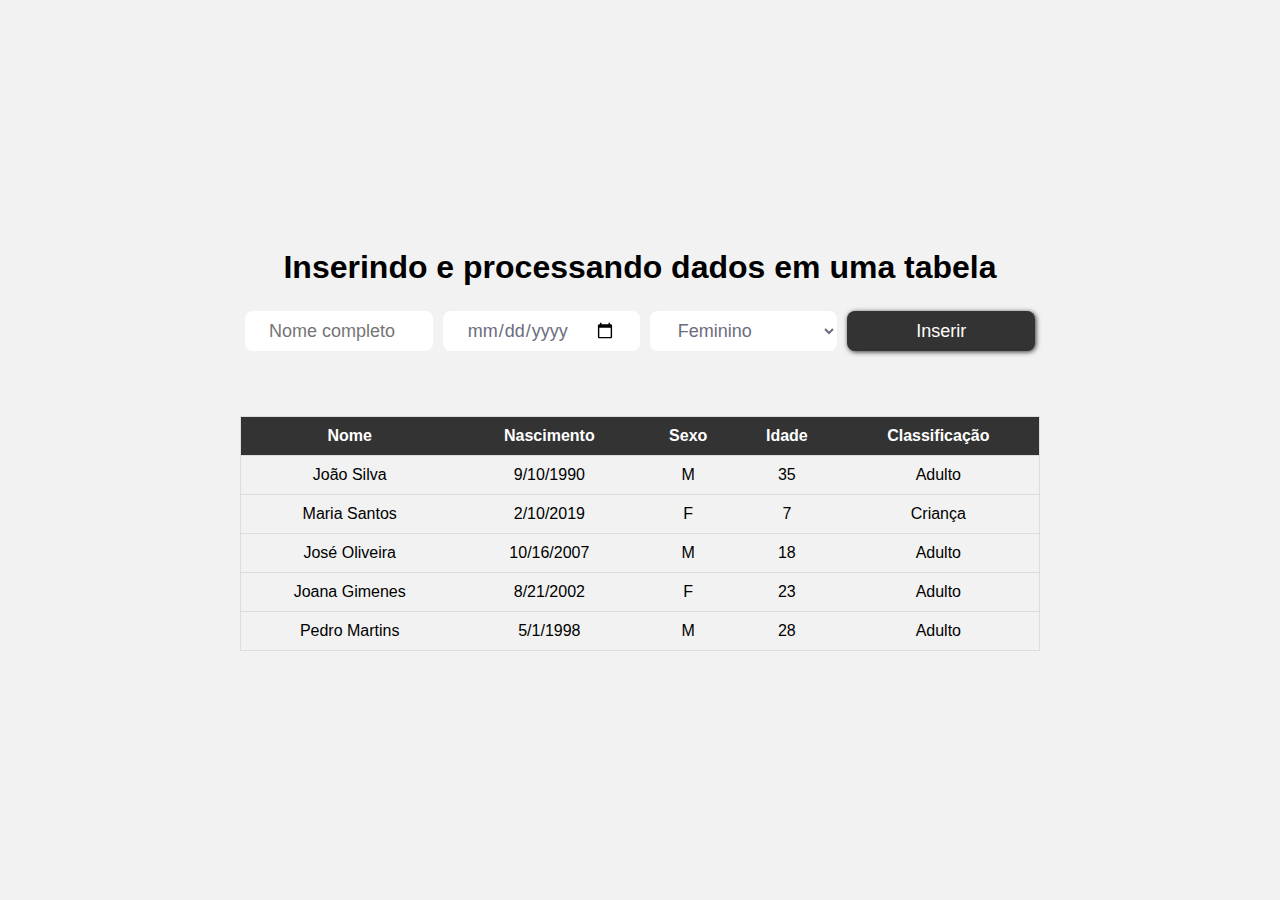
<file: idades/index.html>
<!DOCTYPE html>
<html lang="en">

<head>
    <meta charset="UTF-8">
    <meta name="viewport" content="width=device-width, initial-scale=1.0">
    <link rel="stylesheet" href="style.css">
    <title>Orientação a Objetos</title>
</head>

<body onload="atualizaTabela()">
    <header>
        <h1>Inserindo e processando dados em uma tabela</h1>
        <form id="novaPessoa">
            <input type="text" name="nome" placeholder="Nome completo" required>
            <input type="date" name="nascimento" required>
            <select name="sexo">
                <option value="F">Feminino</option>
                <option value="M">Masculino</option>
            </select>
            <input type="submit" value="Inserir">
        </form>
    </header>
    <main>
        <table>
            <thead>
                <tr>
                    <th>Nome</th>
                    <th>Nascimento</th>
                    <th>Sexo</th>
                    <th>Idade</th>
                    <th>Classificação</th>
                </tr>
            </thead>
            <tbody id="corpoTabela"></tbody>
        </table>
    </main>
</body>
<script src="pessoas.js"></script>

</html>
</file>
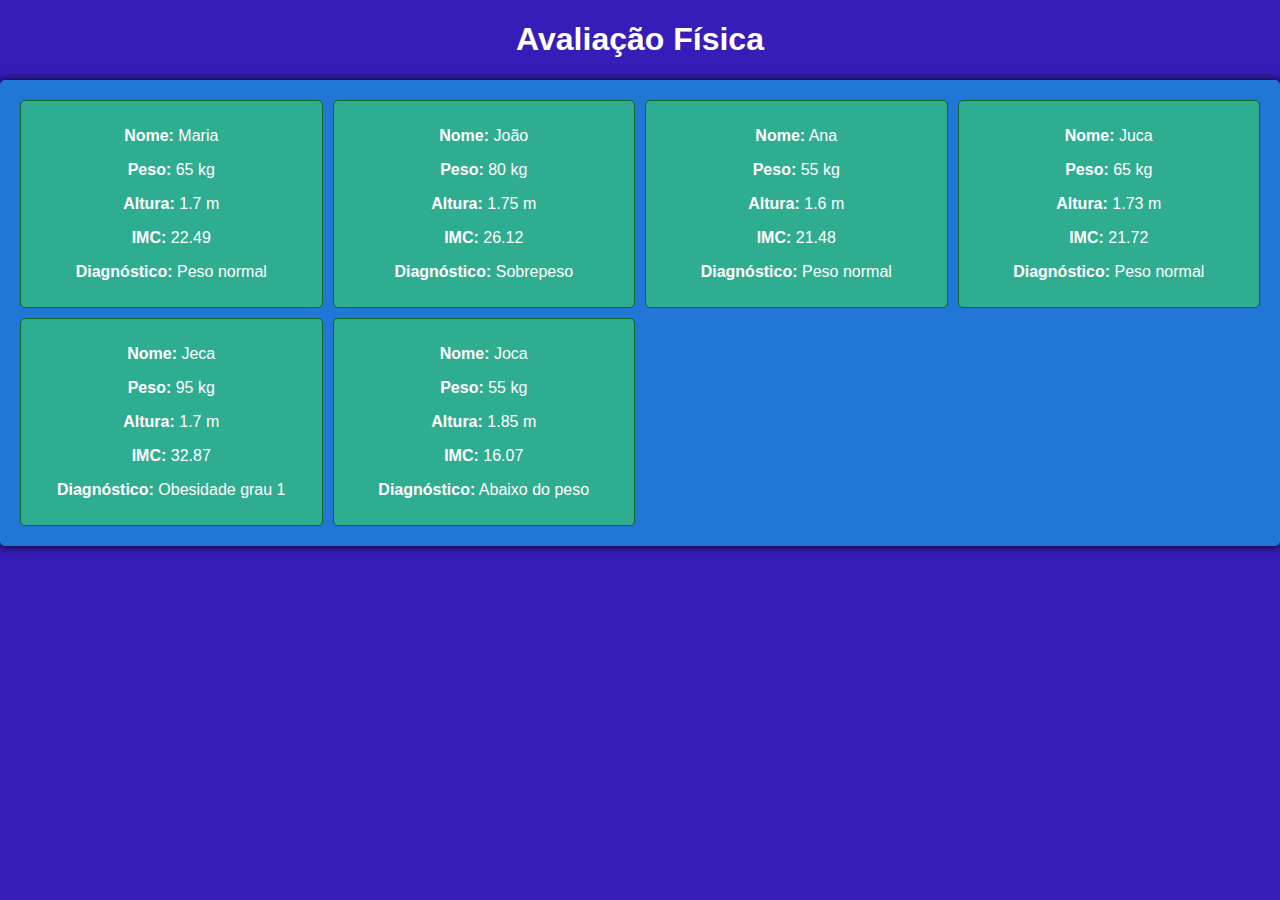
<file: IMC/index.html>
<!DOCTYPE html>
<html lang="en">
<head>
    <meta charset="UTF-8">
    <meta name="viewport" content="width=device-width, initial-scale=1.0">
    <title>Avaliação Física</title>
    <link rel="stylesheet" href="style.css">
</head>
<body>
    <header>
        <center><h1>Avaliação Física</h1></center>
    </header>
    <main id="pacientes" class="container">
    </main>
    <script src="imc.js"></script>
</body>
</html>
</file>
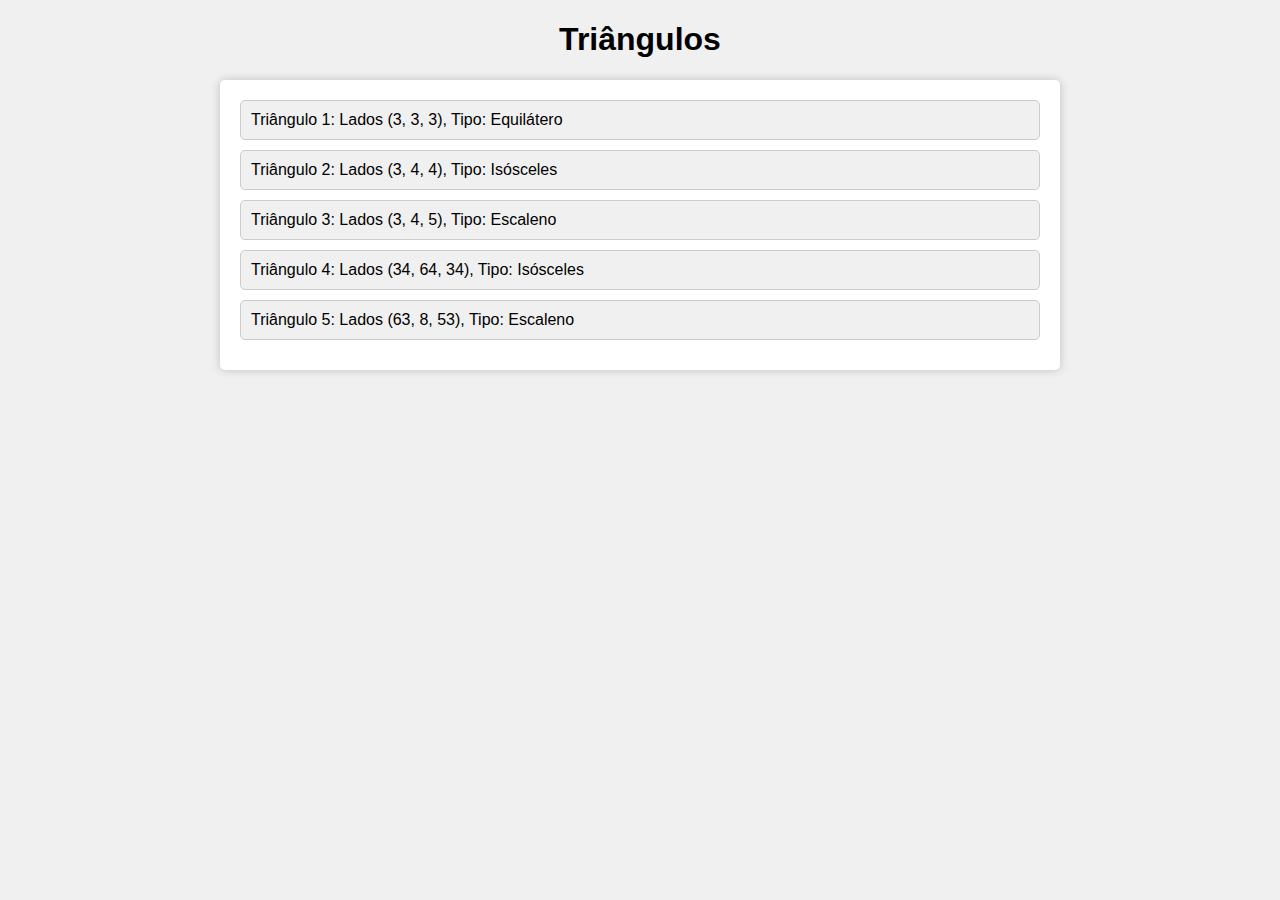
<file: triangulos/index.html>
<!DOCTYPE html>
<html lang="en">
<head>
    <meta charset="UTF-8">
    <meta name="viewport" content="width=device-width, initial-scale=1.0">
    <title>Triângulos</title>
    <link rel="stylesheet" href="style.css">
</head>
<body>
    <header>
        <center><h1>Triângulos</h1></center>
    </header>
    <main id="triangulos"></main>
    <script src="triangulos.js"></script>
</body>
</html>
</file>
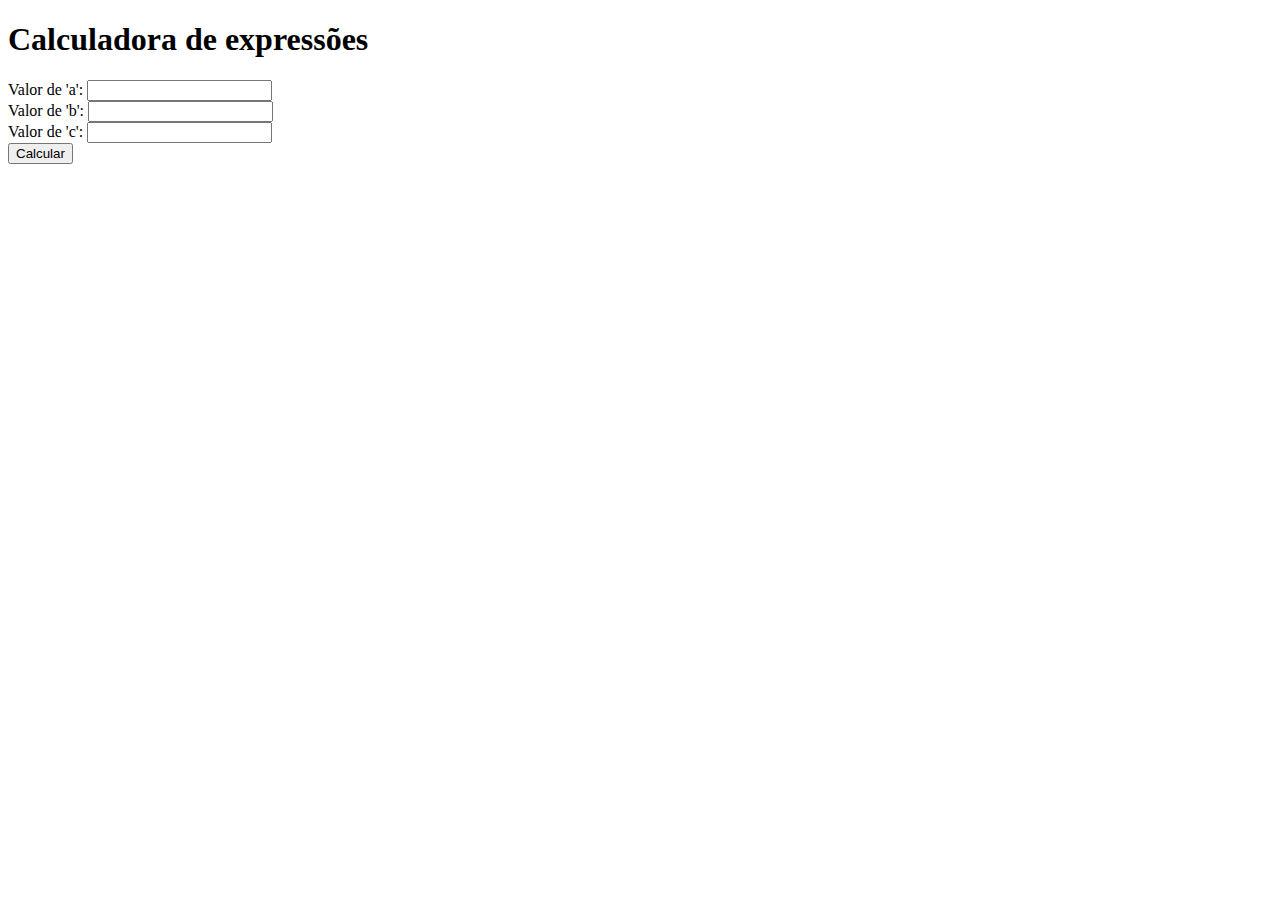
<file: lista-1-javascript/index1.html>
<!DOCTYPE html>
<html lang="en">
<head>
    <meta charset="UTF-8">
    <meta name="viewport" content="width=device-width, initial-scale=1.0">
    <title>Calculadora de expressões</title>
</head>
<body>
    <h1>Calculadora de expressões</h1>
    
    <form id="calculadoraForm">
        <label for="a">Valor de 'a':</label>
        <input type="text" id="a" required><br>

        <label for="b">Valor de 'b':</label>
        <input type="text" id="b" required><br>

        <label for="c">Valor de 'c':</label>
        <input type="text" id="c" required><br>

        <button type="button" onclick="calcularExpressao()">Calcular</button>
    </form>

    <p id="resultado"></p>

    <script>
        function calcularExpressao() {
            let a = parseFloat(document.getElementById("a").value);
            let b = parseFloat(document.getElementById("b").value);
            let c = parseFloat(document.getElementById("c").value);

            if (c !== 0) {
                let resultado = (a + b) / c;

                document.getElementById("resultado").textContent = `O resultado de (${a} + ${b}) / ${c} é igual a ${resultado}`;
            } else {
                document.getElementById("resultado").textContent = "Erro: A divisão por zero não é permitida.";
            }
        }
    </script>
</body>
</html>
</file>
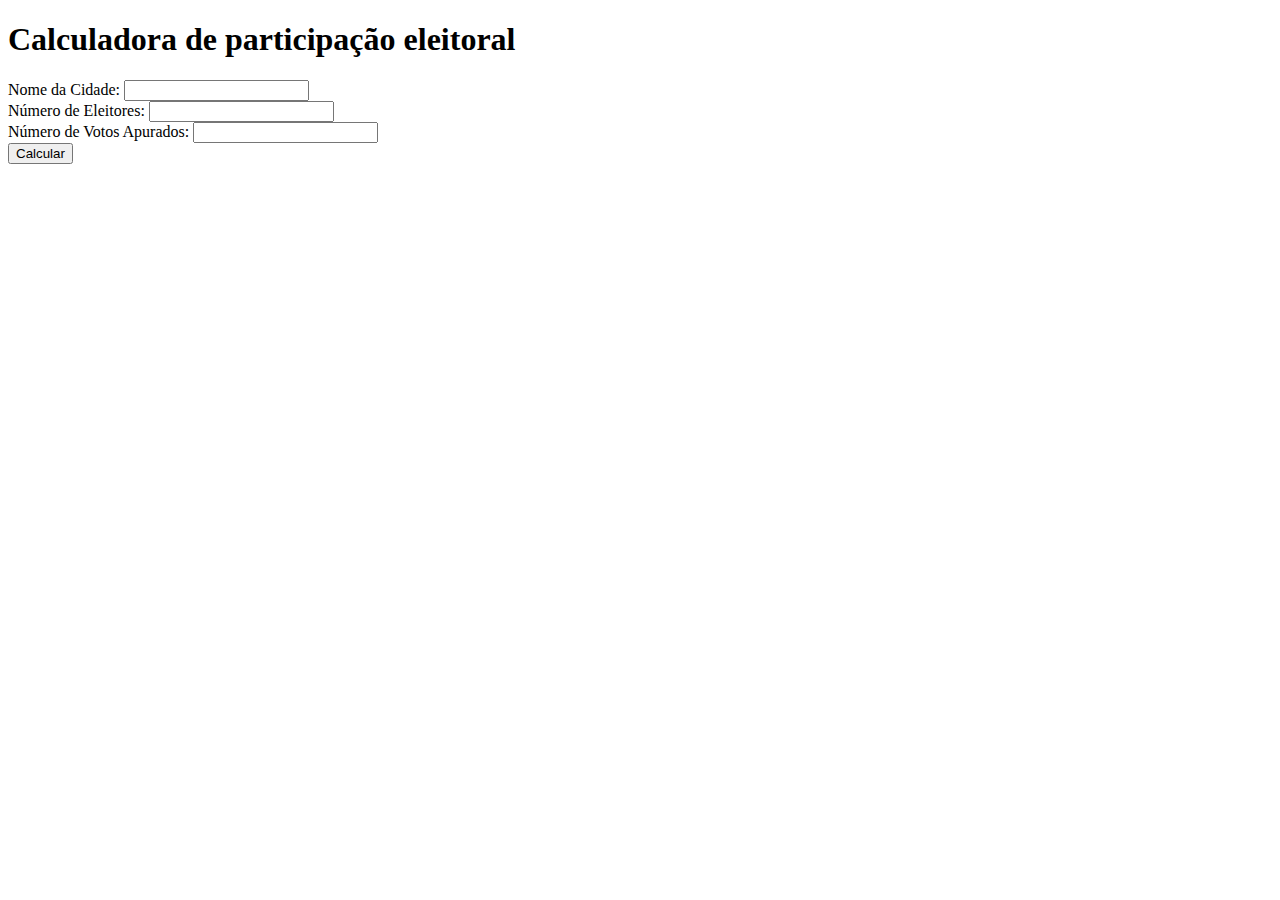
<file: lista-1-javascript/index10.html>
<!DOCTYPE html>
<html lang="en">
<head>
    <meta charset="UTF-8">
    <meta name="viewport" content="width=device-width, initial-scale=1.0">
    <title>Calculadora participação eleitoral</title>
</head>
<body>
    <h1>Calculadora de participação eleitoral</h1>
    
    <form id="eleicaoForm">
        <label for="cidade">Nome da Cidade:</label>
        <input type="text" id="cidade" required><br>

        <label for="eleitores">Número de Eleitores:</label>
        <input type="number" id="eleitores" required><br>

        <label for="votos">Número de Votos Apurados:</label>
        <input type="number" id="votos" required><br>

        <button type="button" onclick="calcularParticipacao()">Calcular</button>
    </form>

    <p id="resultado"></p>

    <script src="votos.js"></script>
</body>
</html>
</file>
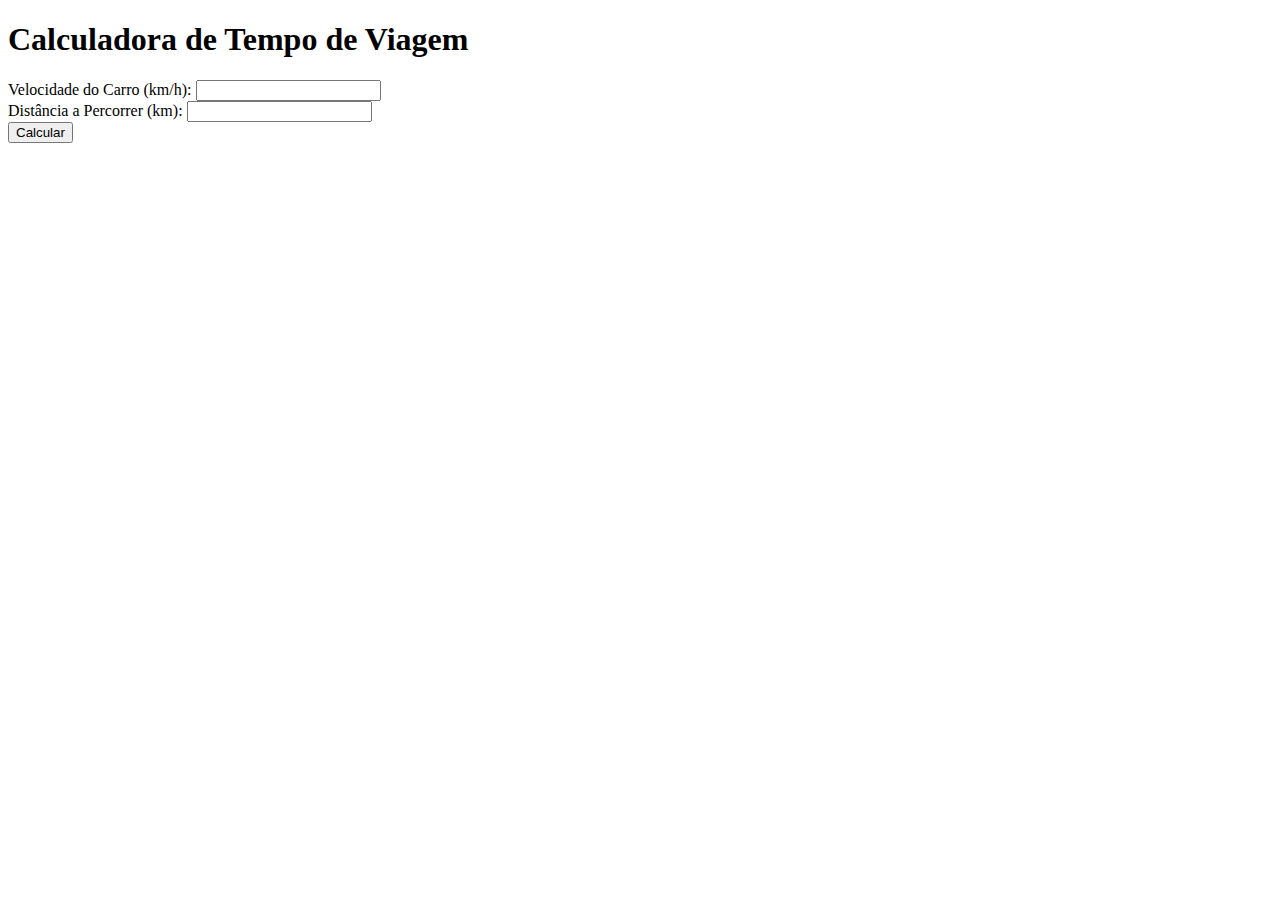
<file: lista-1-javascript/index2.html>
<!DOCTYPE html>
<html lang="en">
<head>
    <meta charset="UTF-8">
    <meta name="viewport" content="width=device-width, initial-scale=1.0">
    <title>Tempo de Viagem</title>
</head>
<body>
    <h1>Calculadora de Tempo de Viagem</h1>
    
    <form id="calculadoraForm">
        <label for="velocidade">Velocidade do Carro (km/h):</label>
        <input type="text" id="velocidade" required><br>

        <label for="distancia">Distância a Percorrer (km):</label>
        <input type="text" id="distancia" required><br>

        <button type="button" onclick="calcularTempoViagem()">Calcular</button>
    </form>

    <p id="resultado"></p>

    <script src="tempoviajem.js"></script>
</body>
</html>
</file>
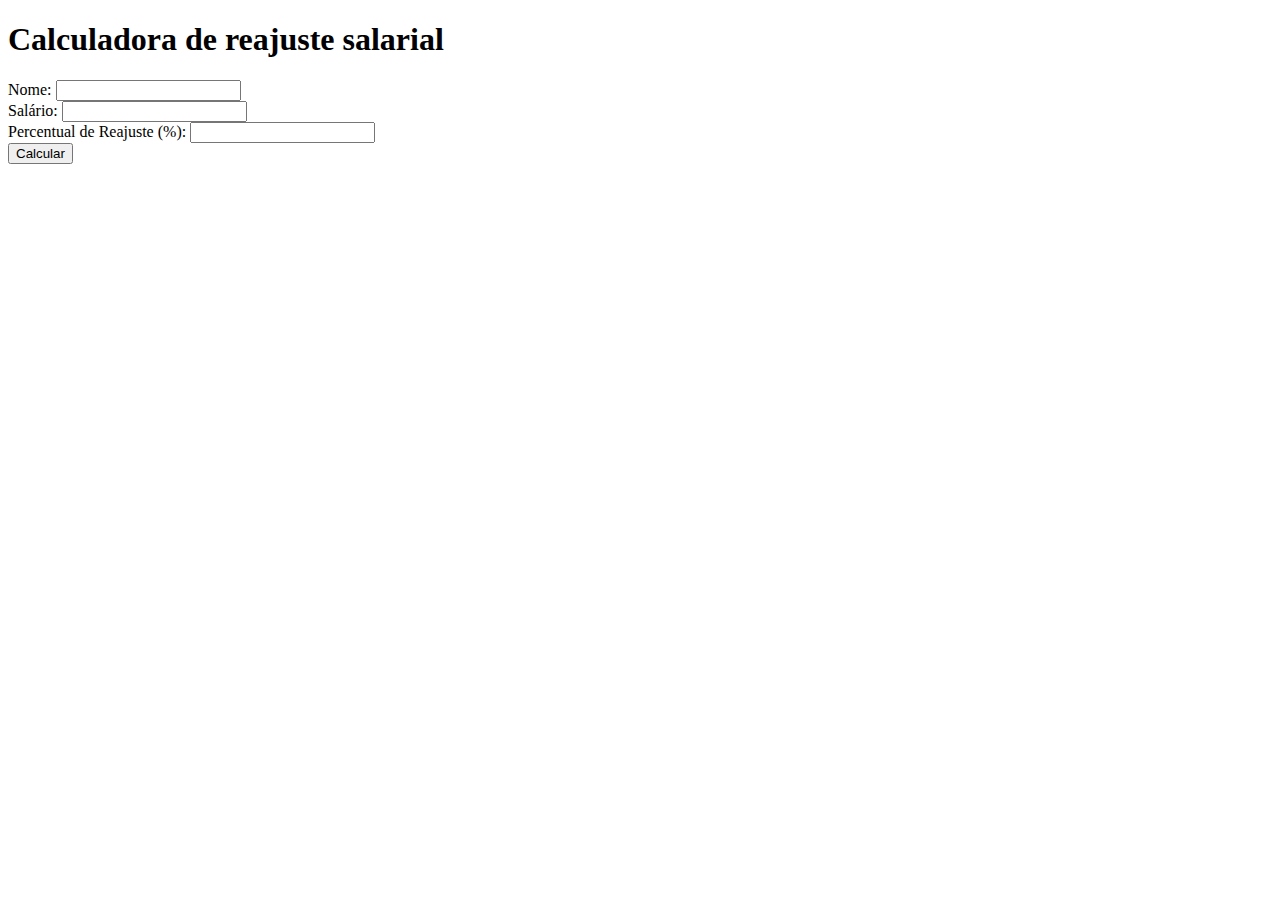
<file: lista-1-javascript/index3.html>
<!DOCTYPE html>
<html lang="en">
<head>
    <meta charset="UTF-8">
    <meta name="viewport" content="width=device-width, initial-scale=1.0">
    <title>Calculadora de reajuste</title>
</head>
<body>
    <h1>Calculadora de reajuste salarial</h1>
    
    <form id="reajusteForm">
        <label for="nome">Nome:</label>
        <input type="text" id="nome" required><br>

        <label for="salario">Salário:</label>
        <input type="text" id="salario" required><br>

        <label for="percentual">Percentual de Reajuste (%):</label>
        <input type="text" id="percentual" required><br>

        <button type="button" onclick="calcularReajuste()">Calcular</button>
    </form>

    <p id="resultado"></p>

    <script src="reajuste.js"></script>
</body>
</html>
</file>
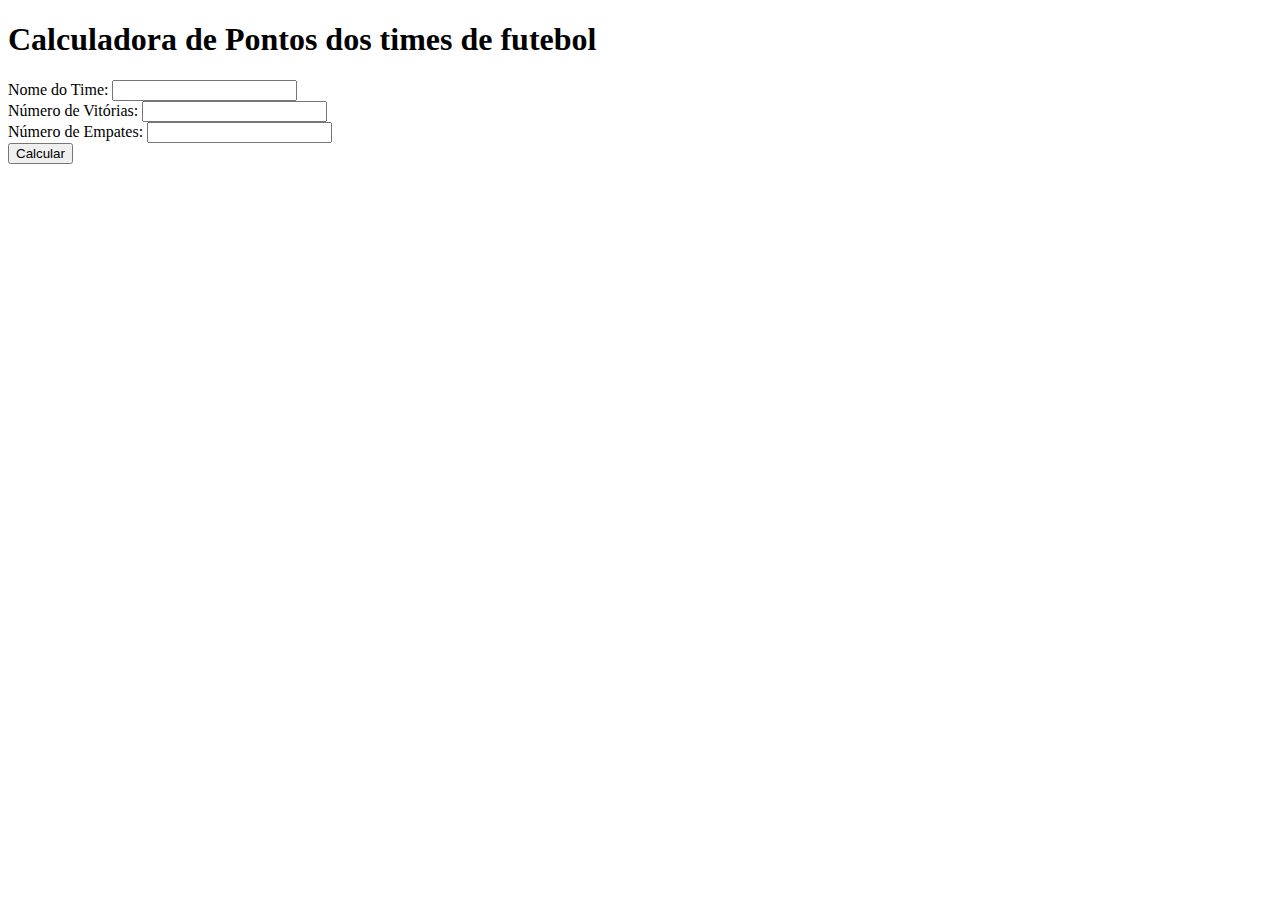
<file: lista-1-javascript/index4.html>
<!DOCTYPE html>
<html lang="en">
<head>
    <meta charset="UTF-8">
    <meta name="viewport" content="width=device-width, initial-scale=1.0">
    <title>Calculadora de pontos de um time</title>
</head>
<body>
    <h1>Calculadora de Pontos dos times de futebol</h1>
    
    <form id="pontosForm">
        <label for="nomeTime">Nome do Time:</label>
        <input type="text" id="nomeTime" required><br>

        <label for="vitorias">Número de Vitórias:</label>
        <input type="text" id="vitorias" required><br>

        <label for="empates">Número de Empates:</label>
        <input type="text" id="empates" required><br>

        <button type="button" onclick="calcularPontos()">Calcular</button>
    </form>

    <p id="resultado"></p>

    <script src="times.js"></script>
</body>
</html>
</file>
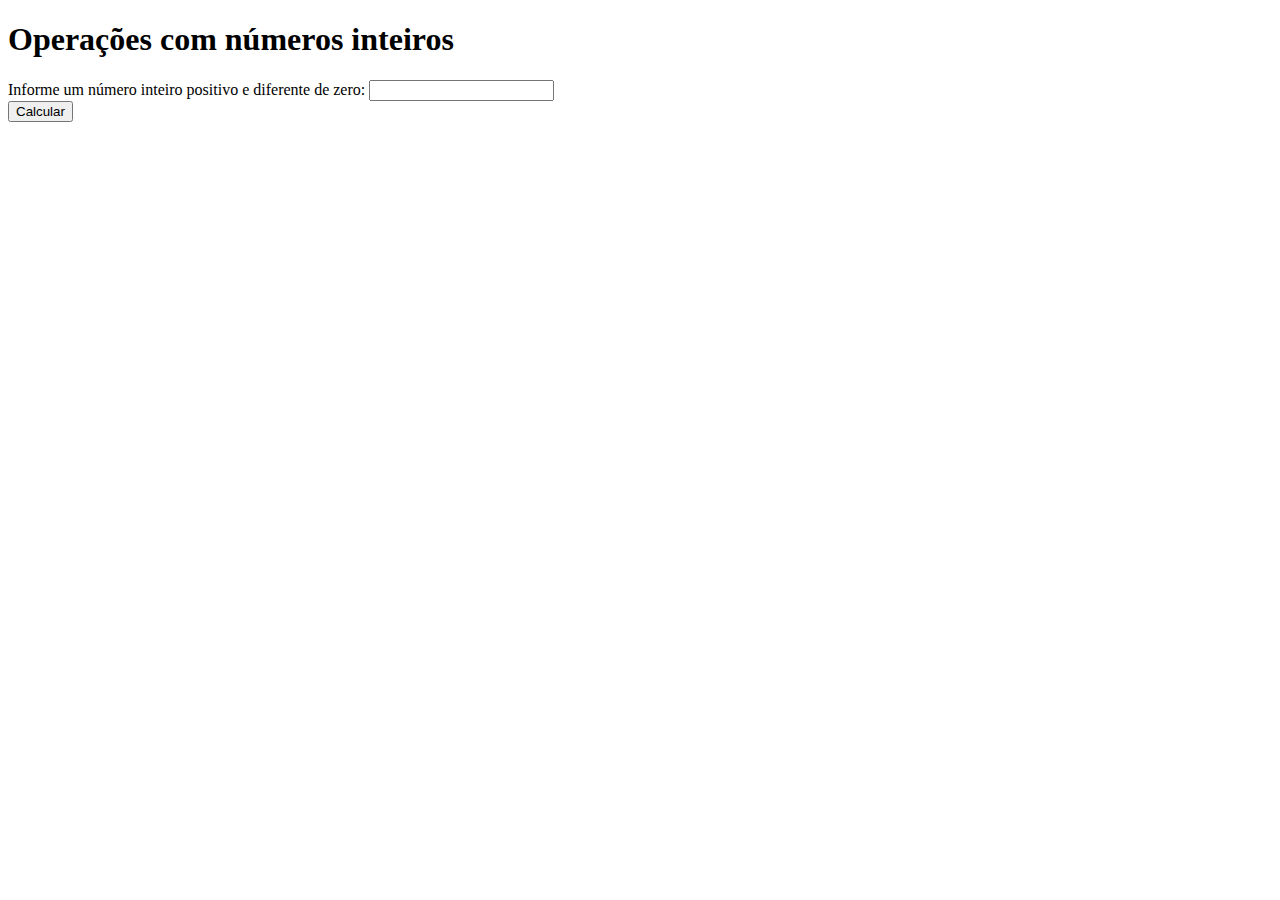
<file: lista-1-javascript/index5.html>
<!DOCTYPE html>
<html lang="en">
<head>
    <meta charset="UTF-8">
    <meta name="viewport" content="width=device-width, initial-scale=1.0">
    <title>Operações com números inteiros</title>
</head>
<body>
    <h1>Operações com números inteiros</h1>
    
    <form id="numeroForm">
        <label for="numero">Informe um número inteiro positivo e diferente de zero:</label>
        <input type="number" id="numero" required><br>

        <button type="button" onclick="realizarOperacoes()">Calcular</button>
    </form>

    <p id="resultado"></p>

    <script src="numInteiros.js"></script>
</body>
</html>
</file>
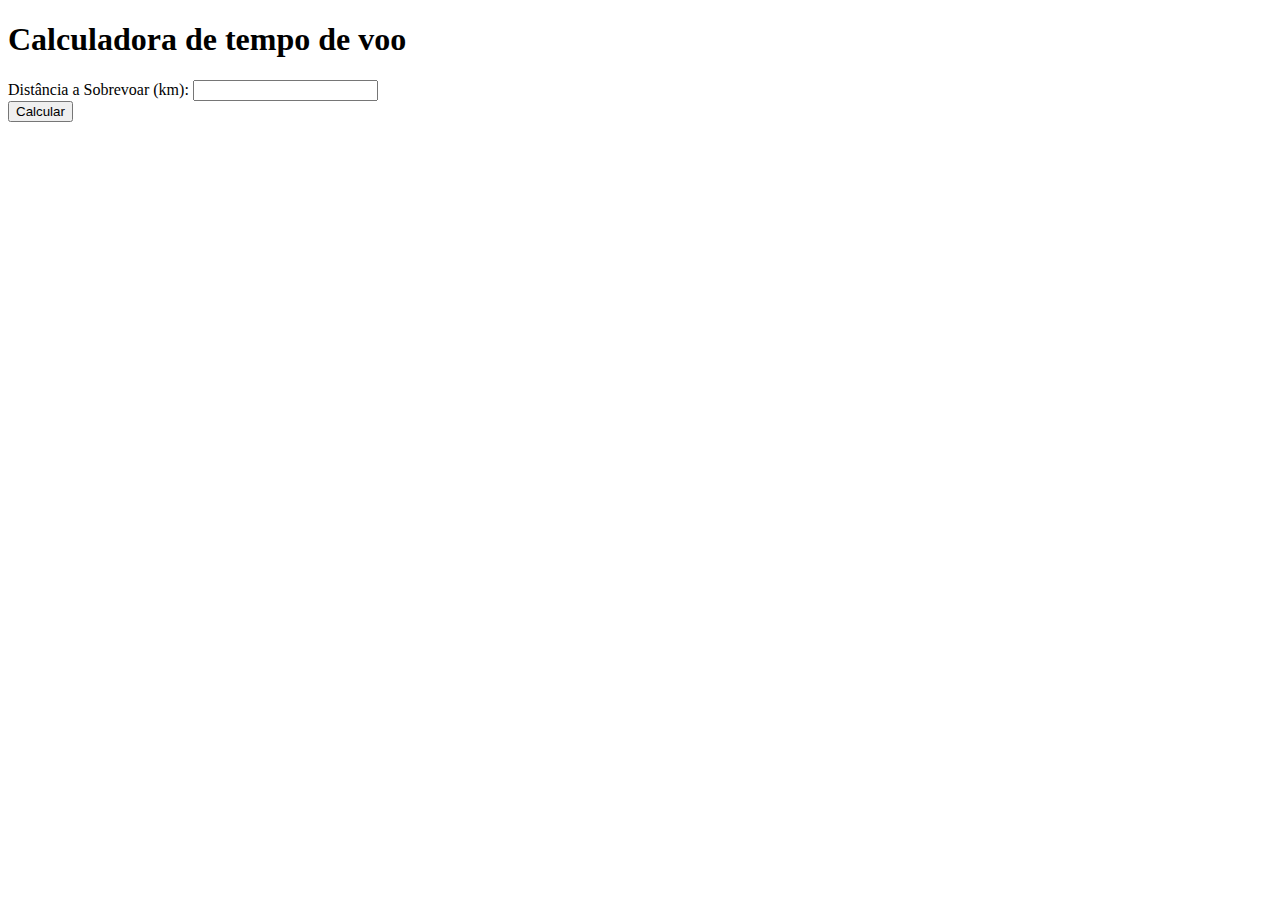
<file: lista-1-javascript/index6.html>
<!DOCTYPE html>
<html lang="en">
<head>
    <meta charset="UTF-8">
    <meta name="viewport" content="width=device-width, initial-scale=1.0">
    <title>Calculadora tempo de voo</title>
</head>
<body>
    <h1>Calculadora de tempo de voo</h1>
    
    <form id="vooForm">
        <label for="distancia">Distância a Sobrevoar (km):</label>
        <input type="number" id="distancia" required><br>

        <button type="button" onclick="calcularTempoVoo()">Calcular</button>
    </form>

    <p id="resultado"></p>

    <script src="tempoVoo.js"></script>
</body>
</html>
</file>
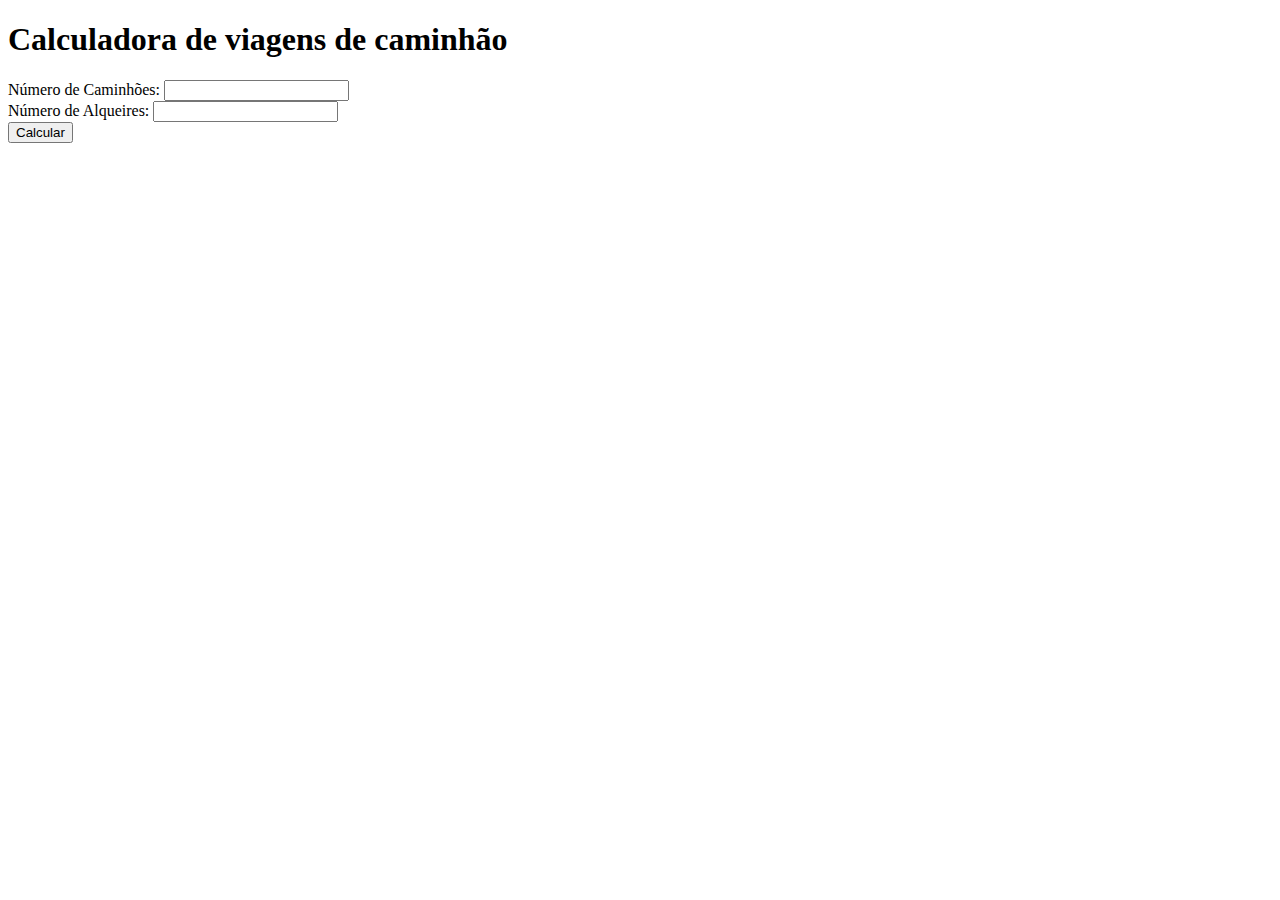
<file: lista-1-javascript/index7.html>
<!DOCTYPE html>
<html lang="en">
<head>
    <meta charset="UTF-8">
    <meta name="viewport" content="width=device-width, initial-scale=1.0">
    <title>Calculadora viagens</title>
</head>
<body>
    <h1>Calculadora de viagens de caminhão</h1>
    
    <form id="viagemForm">
        <label for="caminhoes">Número de Caminhões:</label>
        <input type="number" id="caminhoes" required><br>

        <label for="alqueires">Número de Alqueires:</label>
        <input type="number" id="alqueires" required><br>

        <button type="button" onclick="calcularViagens()">Calcular</button>
    </form>

    <p id="resultado"></p>

    <script src="viagens.js"></script>
</body>
</html>
</file>
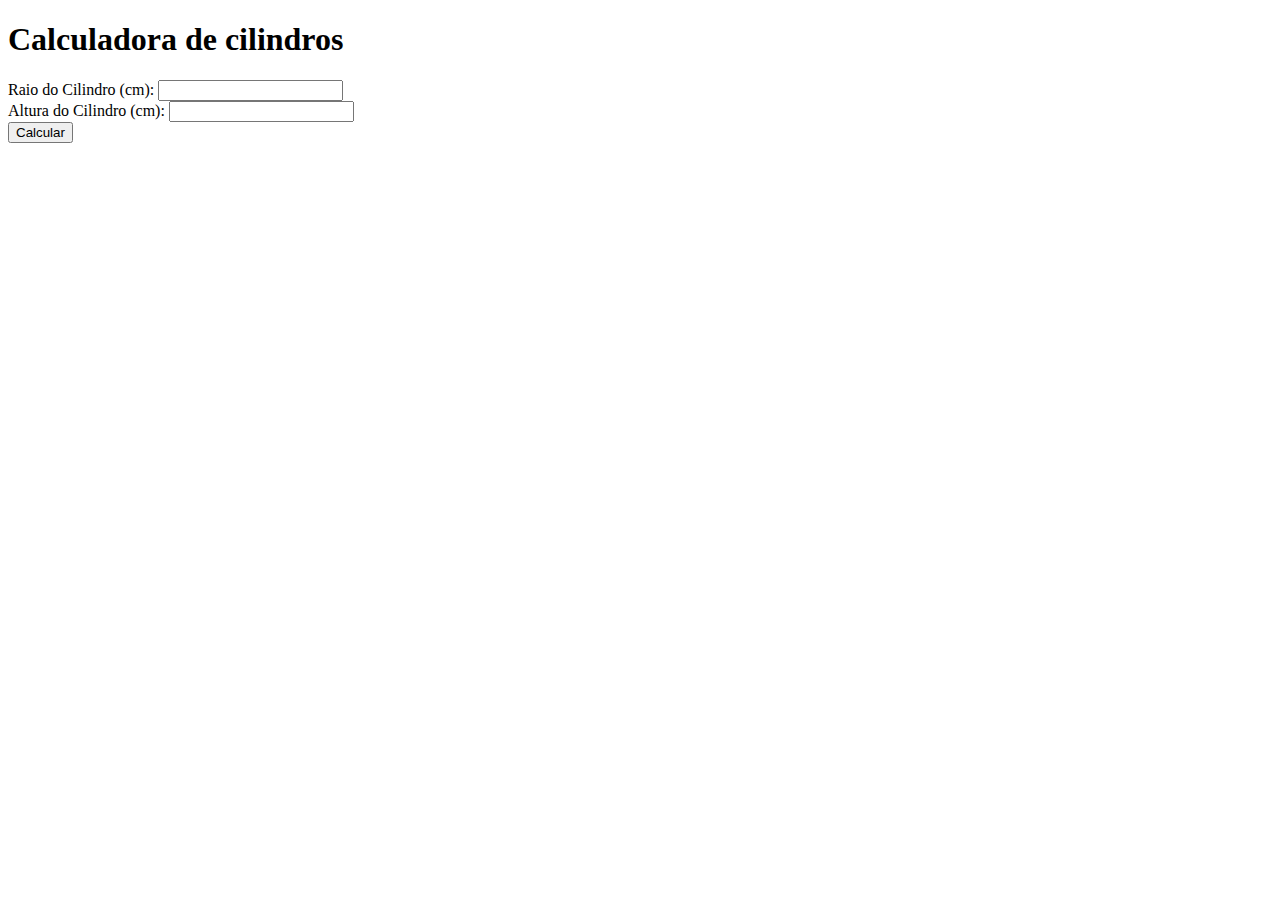
<file: lista-1-javascript/index8.html>
<!DOCTYPE html>
<html lang="en">
<head>
    <meta charset="UTF-8">
    <meta name="viewport" content="width=device-width, initial-scale=1.0">
    <title>Calculadora cilindro</title>
</head>
<body>
    <h1>Calculadora de cilindros</h1>
    
    <form id="cilindroForm">
        <label for="raio">Raio do Cilindro (cm):</label>
        <input type="number" id="raio" required><br>

        <label for="altura">Altura do Cilindro (cm):</label>
        <input type="number" id="altura" required><br>

        <button type="button" onclick="calcularCilindro()">Calcular</button>
    </form>

    <p id="resultado"></p>

    <script src="cilindro.js"></script>
</body>
</html>
</file>
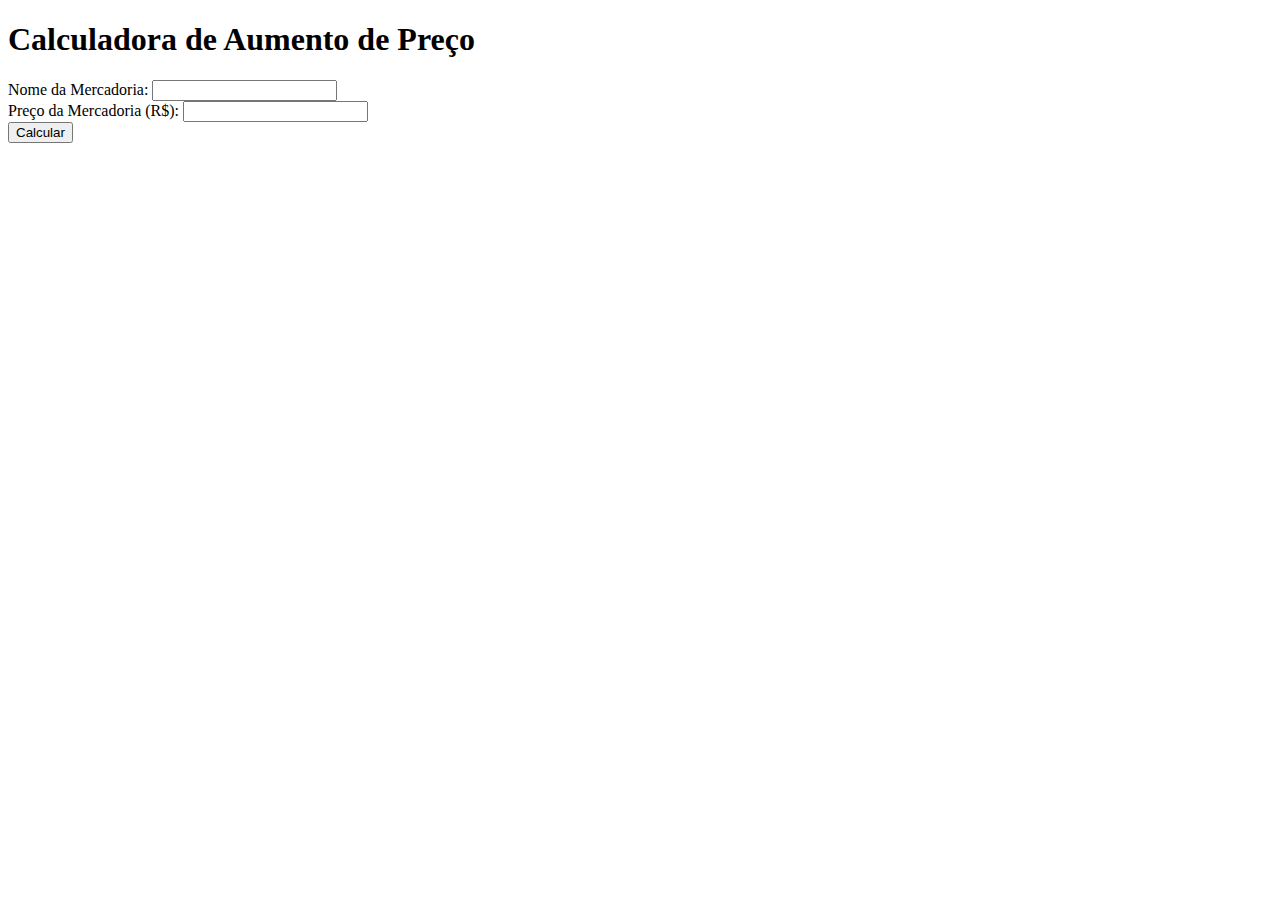
<file: lista-1-javascript/index9.html>
<!DOCTYPE html>
<html lang="en">
<head>
    <meta charset="UTF-8">
    <meta name="viewport" content="width=device-width, initial-scale=1.0">
    <title>Calculadora aumento de preço</title>
</head>
<body>
    <h1>Calculadora de Aumento de Preço</h1>
    
    <form id="mercadoriaForm">
        <label for="nomeMercadoria">Nome da Mercadoria:</label>
        <input type="text" id="nomeMercadoria" required><br>

        <label for="precoMercadoria">Preço da Mercadoria (R$):</label>
        <input type="number" id="precoMercadoria" required><br>

        <button type="button" onclick="calcularAumento()">Calcular</button>
    </form>

    <p id="resultado"></p>

    <script src="aumento.js"></script>
</body>
</html>
</file>
<file: idades/style.css>
* {
    margin: 0;
    padding: 0;
    box-sizing: border-box;
    font-family: 'Poppins', sans-serif;
}

body {
    background: #f2f2f2;
    display: flex;
    flex-direction: column;
    justify-content: center;
    align-items: center;
    min-height: 100vh;
}

header {
    position: relative;
    width: 100%;
    max-width: 1100px;
    padding: 0 20px;
    display: flex;
    flex-direction: column;
    justify-content: space-between;
    align-items: center;
    margin: 20px;
}

form {
    width: 100%;
    max-width: 800px;
    display: flex;
    flex-direction: row;
    justify-content: center;
    align-items: center;
    margin: 20px;
}

form input,
select {
    width: 100%;
    height: 40px;
    background: #fff;
    border: 0;
    border-radius: 8px;
    padding: 0 24px;
    font-size: 18px;
    color: #6c6c80;
    margin: 5px;
}

form input[type="submit"] {
    background: #333;
    color: #fff;
    box-shadow: 1px 1px 5px #333;
    cursor: pointer;
}

table {
    width: 100vw;
    max-width: 800px;
    border-collapse: collapse;
    border: 1px solid #ddd;
    margin: 20px;
}

table tr {
    width: 98%;
    border-bottom: 1px solid #ddd;
}

table tr th {
    background: #333;
    color: #fff;
    padding: 10px;
    text-align: center;
}

table tr td {
    padding: 10px;
    text-align: center;
}
</file>
<file: IMC/style.css>
body {
    height: 100%;
    font-family: Arial, sans-serif;
    background-color: #371db7;
    margin: 0;
    padding: 0;
    color: white;
}

.container {
    padding-top: 50px;
    background-color: #2276d5;
    border-radius: 5px;
    box-shadow: 0 0 10px black;
    padding: 20px;
    display: grid;
    grid-template-columns: repeat(auto-fill, minmax(300px, 1fr));
    gap: 10px;
}

div {
    padding: 10px;
    background-color: #2fad90;
    border: 1px solid #0b691f;
    border-radius: 5px;
    text-align: center;
}
</file>
<file: triangulos/style.css>
body {
    font-family: Arial, sans-serif;
    background-color: #f0f0f0;
    margin: 0;
    padding: 0;
}

main {
    max-width: 800px;
    margin: 0 auto;
    padding: 20px;
    background-color: #fff;
    border-radius: 5px;
    box-shadow: 0 0 10px rgba(0, 0, 0, 0.2);
}

div {
    margin-bottom: 10px;
    padding: 10px;
    background-color: #f0f0f0;
    border: 1px solid #ccc;
    border-radius: 5px;
}
</file>
